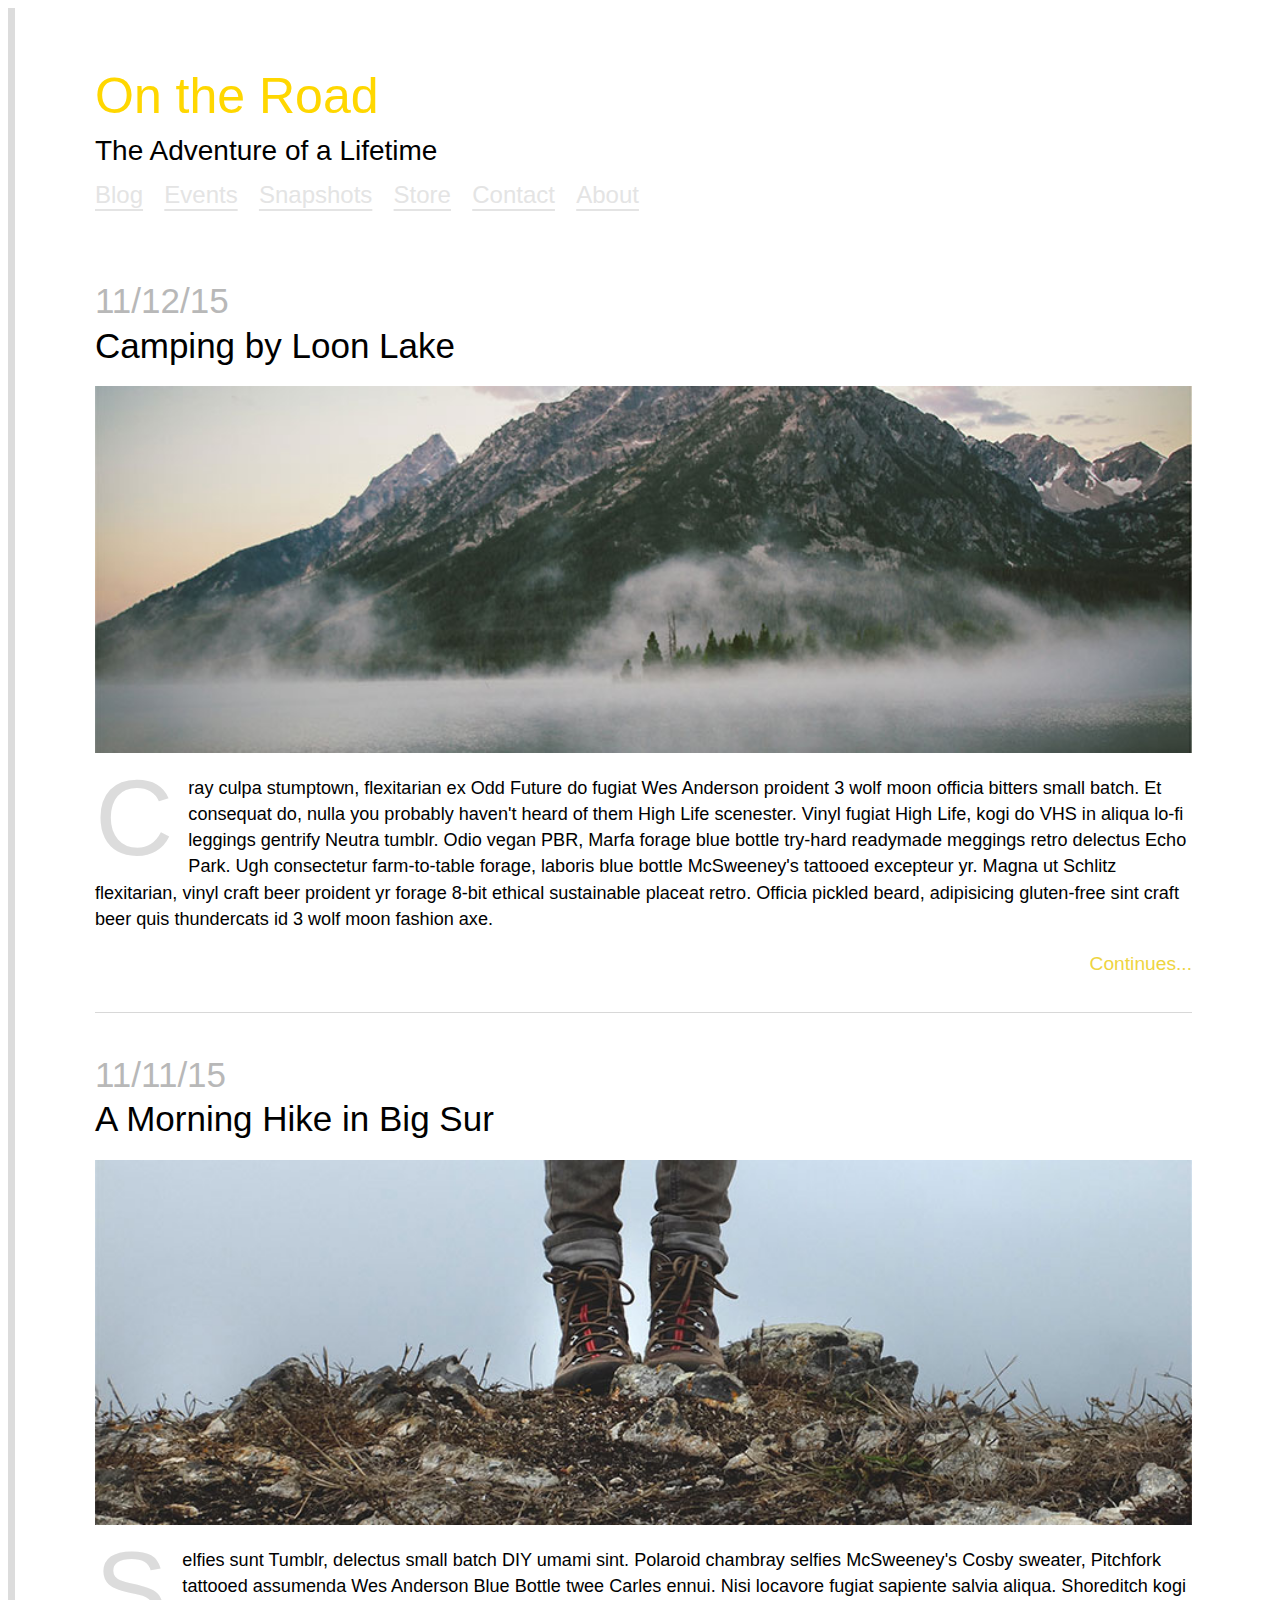
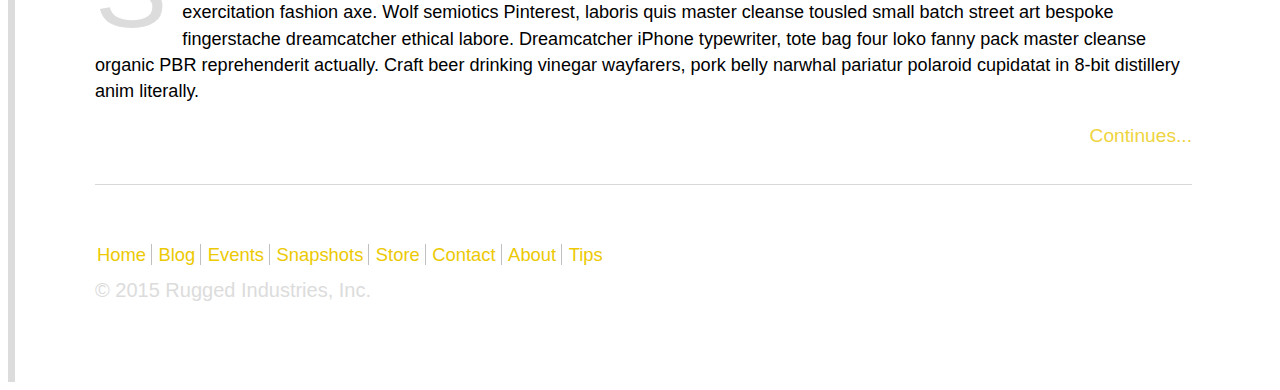
<file: html-css-mockup-assignment/index.html>
<!doctype html>
<html lang="en-us">
<head>
	<meta charset="utf-8">
	<title>On the Road</title>
	<link href='http://fonts.googleapis.com/css?family=Lato:300,700,300italic,700italic' rel='stylesheet' type='text/css'>
	<link rel="stylesheet" href="css/main.css">
</head>
<body>
	<header>
		<h1><a href="index.html">On the Road</a></h1>
		<h2>The Adventure of a Lifetime</h2>
		<nav>
			<a href="#">Blog</a>
			<a href="#">Events</a>
			<a href="#">Snapshots</a>
			<a href="#">Store</a>
			<a href="#">Contact</a>
			<a href="#">About</a>
		</nav>
	</header>
	<article>
		<h3>11/12/15</h3>
		<h2><a href="article-11-12-15.html">Camping by Loon Lake</a></h2>
		<img src="img/travel_photo.jpeg">
		<p>Cray culpa stumptown, flexitarian ex Odd Future do fugiat Wes Anderson proident 3 wolf moon officia bitters small batch. Et consequat do, nulla you probably haven't heard of them High Life scenester. Vinyl fugiat High Life, kogi do VHS in aliqua lo-fi leggings gentrify Neutra tumblr. Odio vegan PBR, Marfa forage blue bottle try-hard readymade meggings retro delectus Echo Park. Ugh consectetur farm-to-table forage, laboris blue bottle McSweeney's tattooed excepteur yr. Magna ut Schlitz flexitarian, vinyl craft beer proident yr forage 8-bit ethical sustainable placeat retro. Officia pickled beard, adipisicing gluten-free sint craft beer quis thundercats id 3 wolf moon fashion axe.</p>
		<h4><a href="article-11-12-15.html">Continues...</a></h4>
	</article>
	<article>
		<h3>11/11/15</h3>
		<h2><a href="article-11-11-15.html">A Morning Hike in Big Sur</a></h2>
		<img src="img/travel_photo2.jpeg">
		<p>Selfies sunt Tumblr, delectus small batch DIY umami sint. Polaroid chambray selfies McSweeney's Cosby sweater, Pitchfork tattooed assumenda Wes Anderson Blue Bottle twee Carles ennui. Nisi locavore fugiat sapiente salvia aliqua. Shoreditch kogi exercitation fashion axe. Wolf semiotics Pinterest, laboris quis master cleanse tousled small batch street art bespoke fingerstache dreamcatcher ethical labore. Dreamcatcher iPhone typewriter, tote bag four loko fanny pack master cleanse organic PBR reprehenderit actually. Craft beer drinking vinegar wayfarers, pork belly narwhal pariatur polaroid cupidatat in 8-bit distillery anim literally.</p>
		<h4><a href="article-11-11-15.html">Continues...</a></h4>
	</article>
	<footer>
		<nav>
			<a href="index.html">Home</a>
			<a href="#">Blog</a>
			<a href="#">Events</a>
			<a href="#">Snapshots</a>
			<a href="#">Store</a>
			<a href="#">Contact</a>
			<a href="#">About</a>
			<a href="#">Tips</a>
		</nav>
		<p>&copy; 2015 Rugged Industries, Inc.</p>
	</footer>
</body>
</html>
</file>
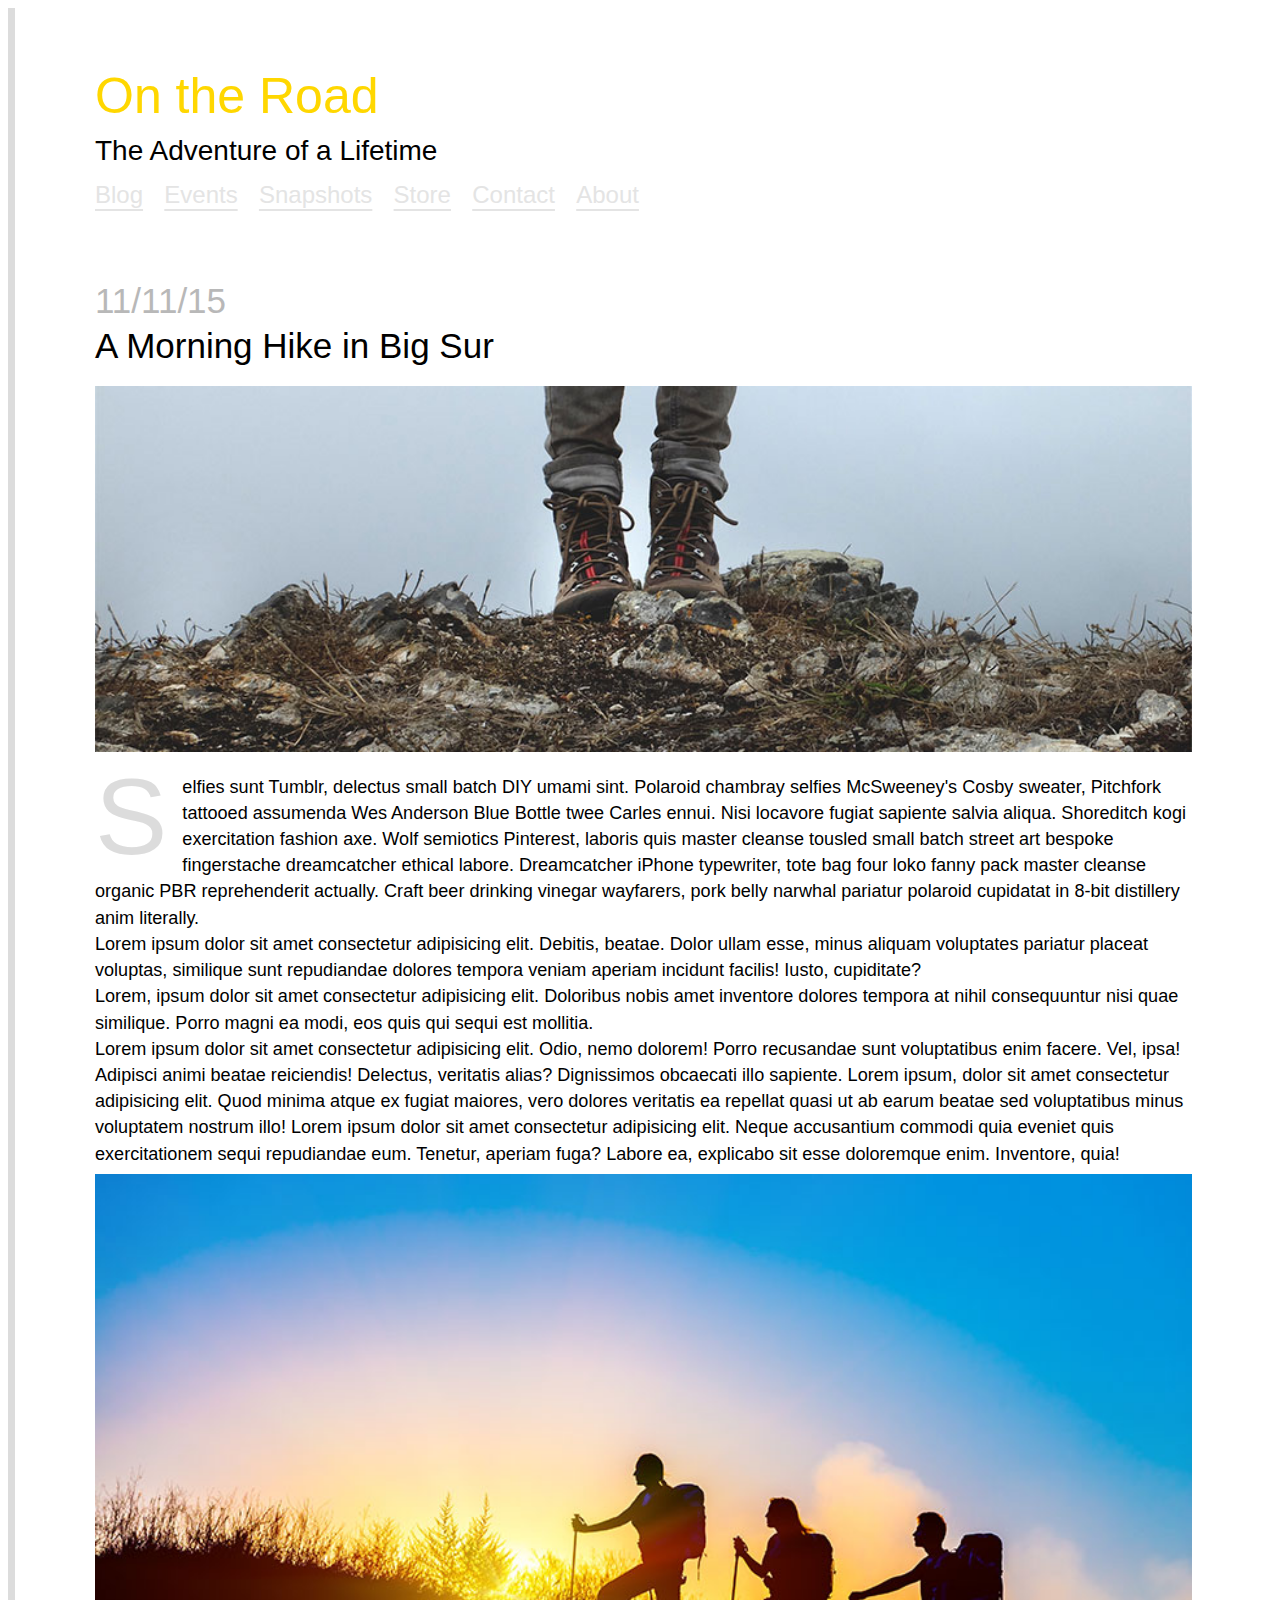
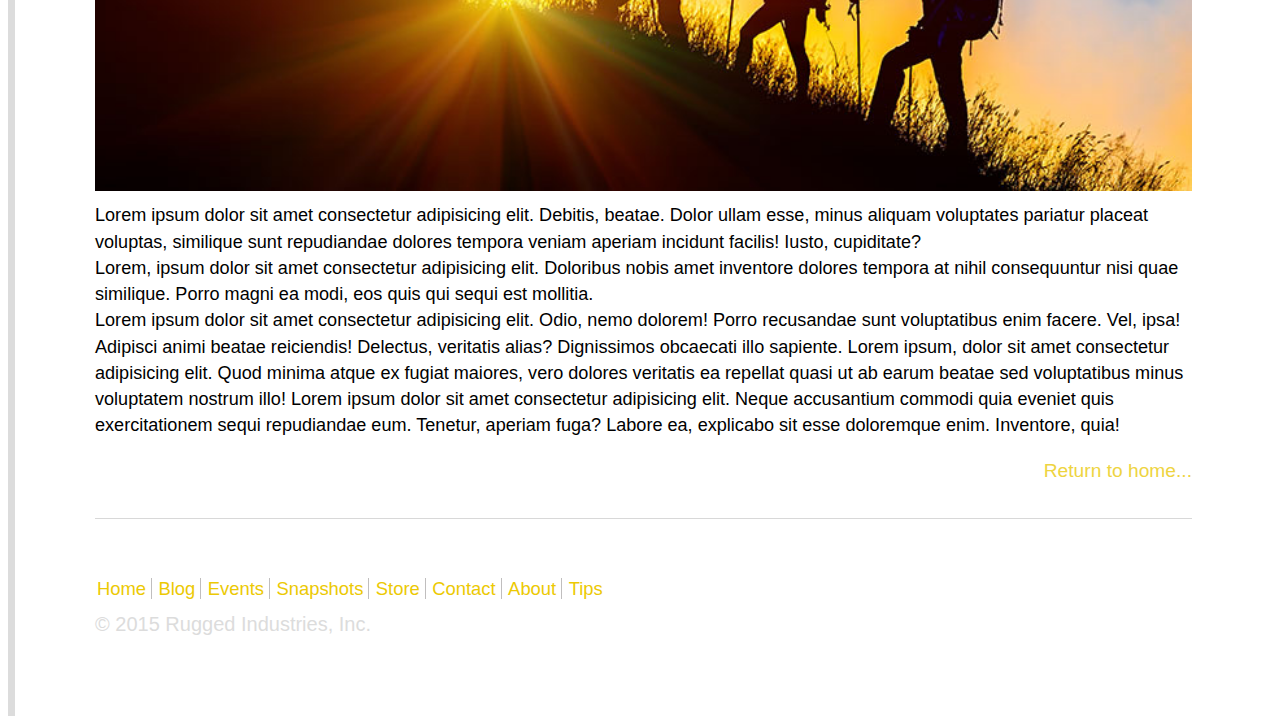
<file: html-css-mockup-assignment/article-11-11-15.html>
<!doctype html>
<html lang="en-us">
<head>
	<meta charset="utf-8">
	<title>A Morning Hike in Big Sur</title>
	<link href='http://fonts.googleapis.com/css?family=Lato:300,700,300italic,700italic' rel='stylesheet' type='text/css'>
	<link rel="stylesheet" href="css/main.css">
</head>
<body>
	<header>
		<h1><a href="index.html">On the Road</a></h1>
		<h2>The Adventure of a Lifetime</h2>
		<nav>
			<a href="#">Blog</a>
			<a href="#">Events</a>
			<a href="#">Snapshots</a>
			<a href="#">Store</a>
			<a href="#">Contact</a>
			<a href="#">About</a>
		</nav>
	</header>
	<article>
		<h3>11/11/15</h3>
		<h2><a href="article-11-11-15.html">A Morning Hike in Big Sur</a></h2>
		<img src="img/travel_photo2.jpeg">
		<p>
            Selfies sunt Tumblr, delectus small batch DIY umami sint. Polaroid chambray selfies McSweeney's Cosby sweater, Pitchfork tattooed assumenda Wes Anderson Blue Bottle twee Carles ennui. Nisi locavore fugiat sapiente salvia aliqua. Shoreditch kogi exercitation fashion axe. Wolf semiotics Pinterest, laboris quis master cleanse tousled small batch street art bespoke fingerstache dreamcatcher ethical labore. Dreamcatcher iPhone typewriter, tote bag four loko fanny pack master cleanse organic PBR reprehenderit actually. Craft beer drinking vinegar wayfarers, pork belly narwhal pariatur polaroid cupidatat in 8-bit distillery anim literally.<br>
            Lorem ipsum dolor sit amet consectetur adipisicing elit. Debitis, beatae. Dolor ullam esse, minus aliquam voluptates pariatur placeat voluptas, similique sunt repudiandae dolores tempora veniam aperiam incidunt facilis! Iusto, cupiditate?<br>
            Lorem, ipsum dolor sit amet consectetur adipisicing elit. Doloribus nobis amet inventore dolores tempora at nihil consequuntur nisi quae similique. Porro magni ea modi, eos quis qui sequi est mollitia.<br>
            Lorem ipsum dolor sit amet consectetur adipisicing elit. Odio, nemo dolorem! Porro recusandae sunt voluptatibus enim facere. Vel, ipsa! Adipisci animi beatae reiciendis! Delectus, veritatis alias? Dignissimos obcaecati illo sapiente.
            Lorem ipsum, dolor sit amet consectetur adipisicing elit. Quod minima atque ex fugiat maiores, vero dolores veritatis ea repellat quasi ut ab earum beatae sed voluptatibus minus voluptatem nostrum illo!
            Lorem ipsum dolor sit amet consectetur adipisicing elit. Neque accusantium commodi quia eveniet quis exercitationem sequi repudiandae eum. Tenetur, aperiam fuga? Labore ea, explicabo sit esse doloremque enim. Inventore, quia!<br>
            <img src="img/sunrise_hike.jpg" alt="Hiking with the Sun Rising"><br>
            Lorem ipsum dolor sit amet consectetur adipisicing elit. Debitis, beatae. Dolor ullam esse, minus aliquam voluptates pariatur placeat voluptas, similique sunt repudiandae dolores tempora veniam aperiam incidunt facilis! Iusto, cupiditate?<br>
            Lorem, ipsum dolor sit amet consectetur adipisicing elit. Doloribus nobis amet inventore dolores tempora at nihil consequuntur nisi quae similique. Porro magni ea modi, eos quis qui sequi est mollitia.<br>
            Lorem ipsum dolor sit amet consectetur adipisicing elit. Odio, nemo dolorem! Porro recusandae sunt voluptatibus enim facere. Vel, ipsa! Adipisci animi beatae reiciendis! Delectus, veritatis alias? Dignissimos obcaecati illo sapiente.
            Lorem ipsum, dolor sit amet consectetur adipisicing elit. Quod minima atque ex fugiat maiores, vero dolores veritatis ea repellat quasi ut ab earum beatae sed voluptatibus minus voluptatem nostrum illo!
            Lorem ipsum dolor sit amet consectetur adipisicing elit. Neque accusantium commodi quia eveniet quis exercitationem sequi repudiandae eum. Tenetur, aperiam fuga? Labore ea, explicabo sit esse doloremque enim. Inventore, quia!<br>
        </p>
        <h4><a href="index.html">Return to home...</a></h4>
	</article>
	<footer>
		<nav>
			<a href="index.html">Home</a>
			<a href="#">Blog</a>
			<a href="#">Events</a>
			<a href="#">Snapshots</a>
			<a href="#">Store</a>
			<a href="#">Contact</a>
			<a href="#">About</a>
			<a href="#">Tips</a>
		</nav>
		<p>&copy; 2015 Rugged Industries, Inc.</p>
	</footer>
</body>
</html>
</file>
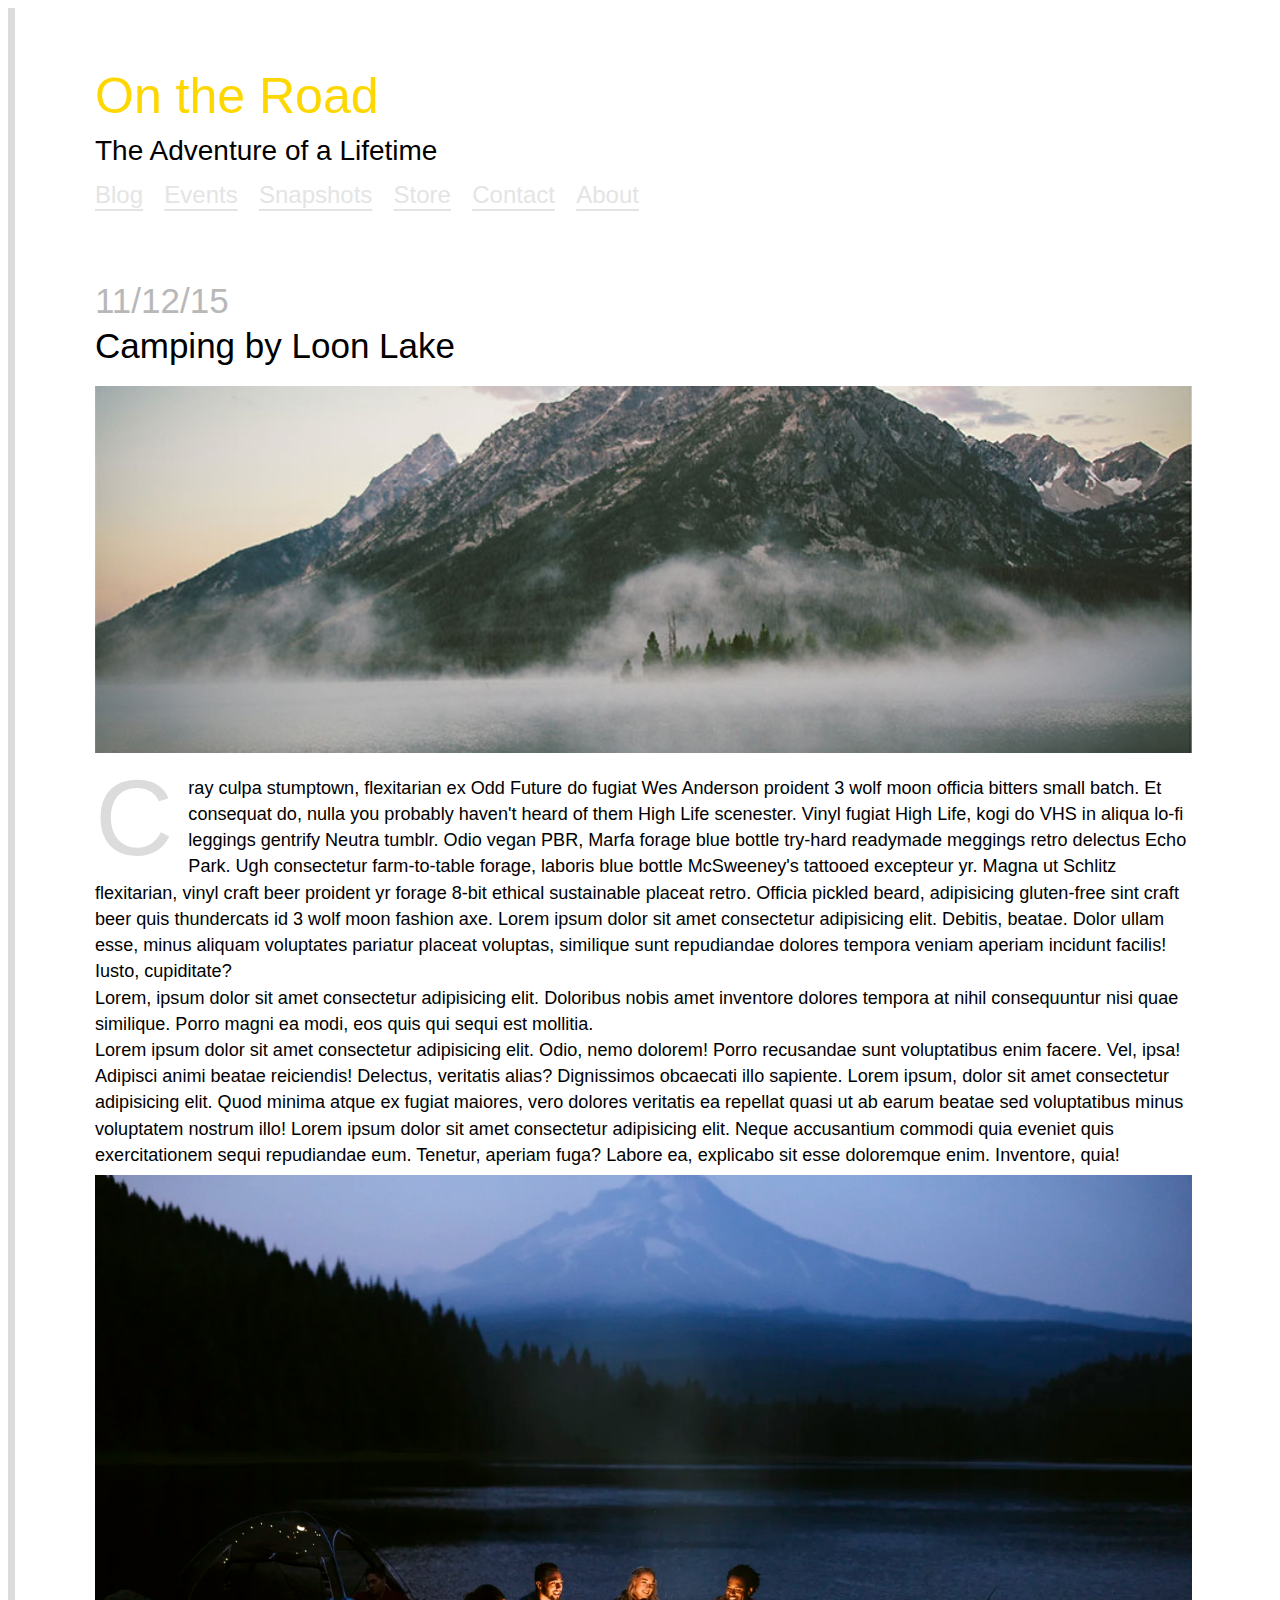
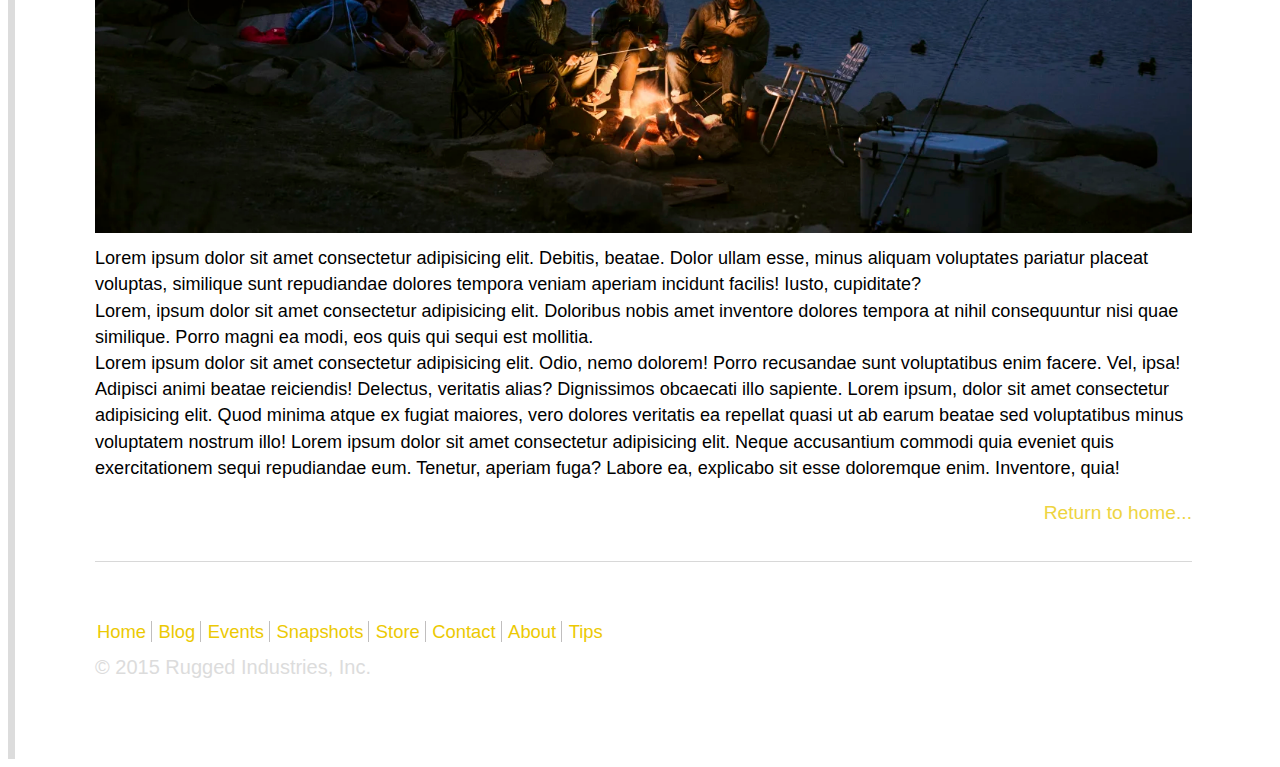
<file: html-css-mockup-assignment/article-11-12-15.html>
<!doctype html>
<html lang="en-us">
<head>
	<meta charset="utf-8">
	<title>Camping by Loon Lake</title>
	<link href='http://fonts.googleapis.com/css?family=Lato:300,700,300italic,700italic' rel='stylesheet' type='text/css'>
	<link rel="stylesheet" href="css/main.css">
</head>
<body>
	<header>
		<h1><a href="index.html">On the Road</a></h1>
		<h2>The Adventure of a Lifetime</h2>
		<nav>
			<a href="#">Blog</a>
			<a href="#">Events</a>
			<a href="#">Snapshots</a>
			<a href="#">Store</a>
			<a href="#">Contact</a>
			<a href="#">About</a>
		</nav>
	</header>
	<article>
		<h3>11/12/15</h3>
		<h2><a href="article-11-12-15.html">Camping by Loon Lake</a></h2>
		<img src="img/travel_photo.jpeg">
		<p>Cray culpa stumptown, flexitarian ex Odd Future do fugiat Wes Anderson proident 3 wolf moon officia bitters small batch. Et consequat do, nulla you probably haven't heard of them High Life scenester. Vinyl fugiat High Life, kogi do VHS in aliqua lo-fi leggings gentrify Neutra tumblr. Odio vegan PBR, Marfa forage blue bottle try-hard readymade meggings retro delectus Echo Park. Ugh consectetur farm-to-table forage, laboris blue bottle McSweeney's tattooed excepteur yr. Magna ut Schlitz flexitarian, vinyl craft beer proident yr forage 8-bit ethical sustainable placeat retro. Officia pickled beard, adipisicing gluten-free sint craft beer quis thundercats id 3 wolf moon fashion axe.
        Lorem ipsum dolor sit amet consectetur adipisicing elit. Debitis, beatae. Dolor ullam esse, minus aliquam voluptates pariatur placeat voluptas, similique sunt repudiandae dolores tempora veniam aperiam incidunt facilis! Iusto, cupiditate?<br>
            Lorem, ipsum dolor sit amet consectetur adipisicing elit. Doloribus nobis amet inventore dolores tempora at nihil consequuntur nisi quae similique. Porro magni ea modi, eos quis qui sequi est mollitia.<br>
            Lorem ipsum dolor sit amet consectetur adipisicing elit. Odio, nemo dolorem! Porro recusandae sunt voluptatibus enim facere. Vel, ipsa! Adipisci animi beatae reiciendis! Delectus, veritatis alias? Dignissimos obcaecati illo sapiente.
            Lorem ipsum, dolor sit amet consectetur adipisicing elit. Quod minima atque ex fugiat maiores, vero dolores veritatis ea repellat quasi ut ab earum beatae sed voluptatibus minus voluptatem nostrum illo!
            Lorem ipsum dolor sit amet consectetur adipisicing elit. Neque accusantium commodi quia eveniet quis exercitationem sequi repudiandae eum. Tenetur, aperiam fuga? Labore ea, explicabo sit esse doloremque enim. Inventore, quia!<br>
            <img src="img/lake_camping.webp" alt="Camping with frenemies"><br>
            Lorem ipsum dolor sit amet consectetur adipisicing elit. Debitis, beatae. Dolor ullam esse, minus aliquam voluptates pariatur placeat voluptas, similique sunt repudiandae dolores tempora veniam aperiam incidunt facilis! Iusto, cupiditate?<br>
            Lorem, ipsum dolor sit amet consectetur adipisicing elit. Doloribus nobis amet inventore dolores tempora at nihil consequuntur nisi quae similique. Porro magni ea modi, eos quis qui sequi est mollitia.<br>
            Lorem ipsum dolor sit amet consectetur adipisicing elit. Odio, nemo dolorem! Porro recusandae sunt voluptatibus enim facere. Vel, ipsa! Adipisci animi beatae reiciendis! Delectus, veritatis alias? Dignissimos obcaecati illo sapiente.
            Lorem ipsum, dolor sit amet consectetur adipisicing elit. Quod minima atque ex fugiat maiores, vero dolores veritatis ea repellat quasi ut ab earum beatae sed voluptatibus minus voluptatem nostrum illo!
            Lorem ipsum dolor sit amet consectetur adipisicing elit. Neque accusantium commodi quia eveniet quis exercitationem sequi repudiandae eum. Tenetur, aperiam fuga? Labore ea, explicabo sit esse doloremque enim. Inventore, quia!<br>
        </p>
		<h4><a href="index.html">Return to home...</a></h4>
	</article>
	<footer>
		<nav>
			<a href="index.html">Home</a>
			<a href="#">Blog</a>
			<a href="#">Events</a>
			<a href="#">Snapshots</a>
			<a href="#">Store</a>
			<a href="#">Contact</a>
			<a href="#">About</a>
			<a href="#">Tips</a>
		</nav>
		<p>&copy; 2015 Rugged Industries, Inc.</p>
	</footer>
</body>
</html>
</file>
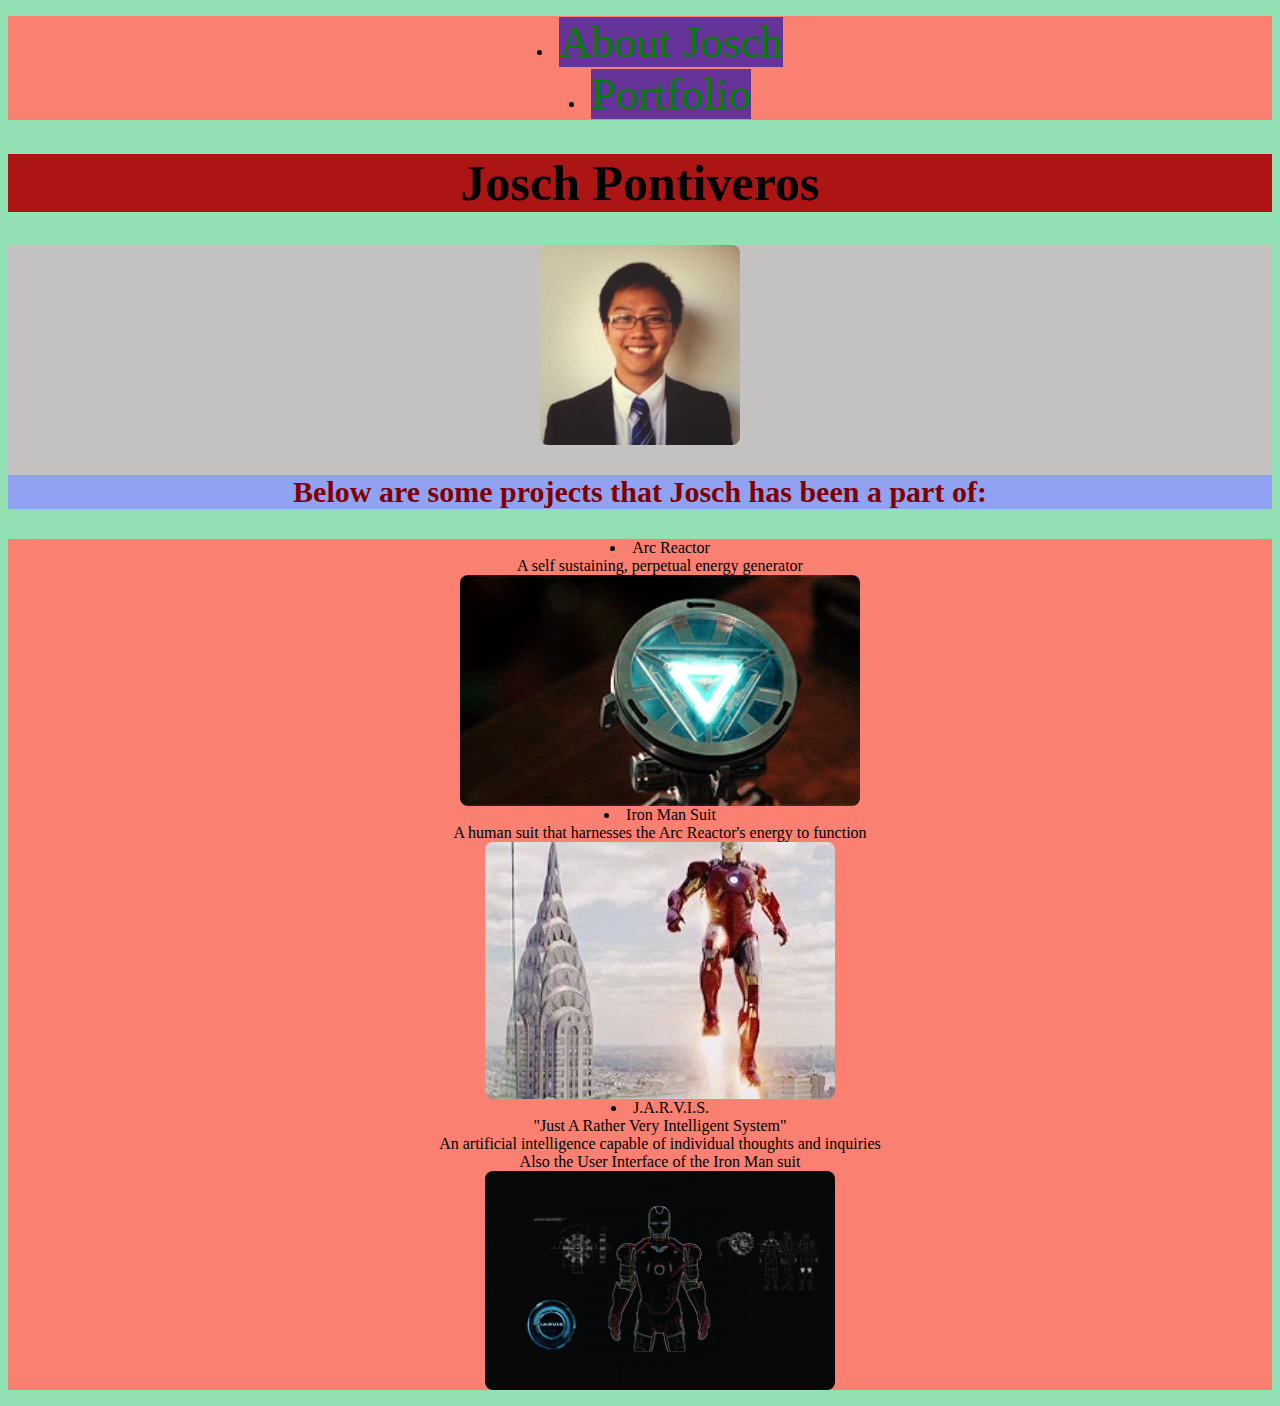
<file: portfolio-website/portfolio-website/portfolio.html>
<!DOCTYPE html>
<html lang="en">
<head>
    <meta charset="UTF-8">
    <meta name="viewport" content="width=device-width, initial-scale=1.0">
    <title>Josch's Portfolio</title>
    <link rel="stylesheet" href="./styles-portfolio.css">
</head>
<body>
    <ul class="center">
        <li><a href="about.html">About Josch</a></li>
        <li><a href="portfolio.html">Portfolio</a><br></li>
    </ul>
    <h1 class="center">Josch Pontiveros</h1>
    <div>
        <img src="Josch_Pontiveros_Picture.jpg" alt="Josch Pontiveros Headshot" width="200px" height="200px">
        <p class="center bold-and-brash">Below are some projects that Josch has been a part of:</p>
    </div>

    <ul>
        <li>Arc Reactor</li>
            <dl>A self sustaining, perpetual energy generator</dl>
            <img src="arc_reactor_2.webp" alt="Arc Reactor MK 1" width="400px" height="250px">
        <li>Iron Man Suit</li>
            <dl>A human suit that harnesses the Arc Reactor's energy to function</dl>
            <img src="iron_man.webp" alt="Iron Man Suit" width="350px" height="250px">
        <li>J.A.R.V.I.S.</li>
            <dl>"Just A Rather Very Intelligent System"</dl>
            <dl>An artificial intelligence capable of individual thoughts and inquiries</dl>
            <dl>Also the User Interface of the Iron Man suit</dl>
            <img src="jarvis.gif" alt="Iron Man Suit" width="350px" height="250px">
    </ul>

</body>
</html>
</file>
<file: html-css-mockup-assignment/css/main.css>
header {
    height: 150px;
    margin-bottom: 4em;
}

body {
    /* background-image: url('/img/wanderer.jpg');
    width: 100vw;
    height: 100vh;
    background-size: cover;
    background-attachment: fixed; */
    font-family:'Segoe UI', Tahoma, Geneva, Verdana, sans-serif;
    /* monospace */
    /* Segoe ui maybe */
    padding: 5em;
    padding-top: 3.7em;
    border-style: solid;
    border-left-width: 7px;
    border-right-width: 0px;
    border-top-width: 0px;
    border-bottom-width: 0px;
    border-color: rgb(220, 220, 220);
}

h1 {
    margin: 0;
}

h1 > a {
    font-weight:100;
    color: gold;
    font-size:50px;
    text-decoration: none;
    margin: 0;
}

h2 {
    font-weight: 400;
    font-size: 28px;
    padding: 0;
    margin-top: 10px;
    margin-bottom: 0.5em;
}

header > nav > a {
    color: rgb(228, 228, 228);
    text-underline-offset: 6px;
    padding-right: 6px;
    font-size: 24px;
    font-weight: lighter;
    padding-right: 0.7em;
}

h2 > a {
    color: black;
    text-decoration: none;
    font-size: 35px;
    font-weight:350;
}

h3 {
    font-weight: lighter;
    font-size: 35px;
    color: rgb(184, 184, 184);
    margin-top: 1.20em;
    margin-bottom: -0.15em;
}

article {
    border-bottom: solid;
    border-bottom-color: rgb(216, 216, 216);
    border-bottom-width: 1px;
    padding-left: 0em;
    padding-right:0em;
    padding-bottom: 0.45em;
}

p {
    font-size: 18px;
    margin: 0px;
}

article p {
    padding-top: 0.75em;
    font-size: 1.13em;
    line-height: 1.45em;
    font-weight: 360;
}

article p::first-letter {
    color: rgb(220, 220, 220);
    font-size: 6em;
    float: left;
    padding-top: 0em;
    padding-right: 15px;
    padding-bottom: 8px;
    line-height: 0.8em;
}

h4 {
    border-bottom: solid;
    border-bottom-color: rgb(255, 255, 255);
    border-bottom-width: 1px;
    margin-bottom:50px;
}

h4 a {
    color: rgb(238, 212, 65);
    float: right;
    text-decoration: none;
    font-size: 1.2em;
    font-weight: 500;
}

img {
    width: 100%;
    padding-top: 0.4em;
    padding-bottom: 0.25em;
}

footer > nav {
    padding-top: 3.7em;
    height: 15px;
}

footer > nav > a {
    color:rgb(236, 201, 3);
    font-size: 1.15em;
    font-weight: 300;
    text-decoration: none;
    padding-bottom: 1em;
    border-style: solid;
    border-color: transparent;
    border-right-color: rgb(192, 190, 190);
    padding-left: 2px;
    padding-right: 5px;
    padding-top: 0px;
    padding-bottom: 0px;
    border-left-width: 0px;
    border-right-width: 1px;
    border-top-width:0px;
    border-bottom-width:0px;
}

footer > nav > a:last-child {
    border-right-color: transparent;
}

footer > p::first-letter{
    color: rgb(220, 220, 220);
    font-size: 1em;
    padding-right: 0px;
    line-height: 1em;
}

footer > p {
    color: rgb(220, 220, 220);
    font-size: 1.25em;
    padding-top: 1em;
}

nav > a:hover {
    font-size:x-large;
    color: purple;
}
</file>
<file: portfolio-website/portfolio-website/styles-portfolio.css>
html {background-color: rgb(146, 224, 180)}

h1 {
    color: solid black;
    font-family: cursive;
    font-size: 50px;
    font-weight: bold;
    background: rgb(173, 20, 20);
}

a {
    color: green;
    font-family:'Times New Roman', Times, serif;
    font-size: 45px;
    background-color: rebeccapurple;
    text-decoration:rgb(168, 135, 135);
}

ul {
    text-align: center;
    list-style-position: inside;
    color: black;
    background-color: salmon;
}

div {
    margin: auto;
    color: rebeccapurple;
    background-color: rgb(196, 193, 193);
    font-family:Arial, Helvetica, sans-serif;
    font-size: 15px;
 }

h2 {
    color: solid black;
    font-family: serif;
    font-size: 20px;
    font-weight: bold;
    background: rgb(173, 20, 20);
}

img {
    margin-left: auto;
    margin-right: auto;
    display: block;
    border-radius: 8px;
    max-width: 100%;
    height: auto;
}

.center {
    text-align: center;
}

.bold-and-brash {
    font-weight: bold;
    font-size: 30px;
    color: maroon;
    font-family:'Times New Roman', Times, serif;
    background-color: rgb(144, 162, 241);
}
</file>
